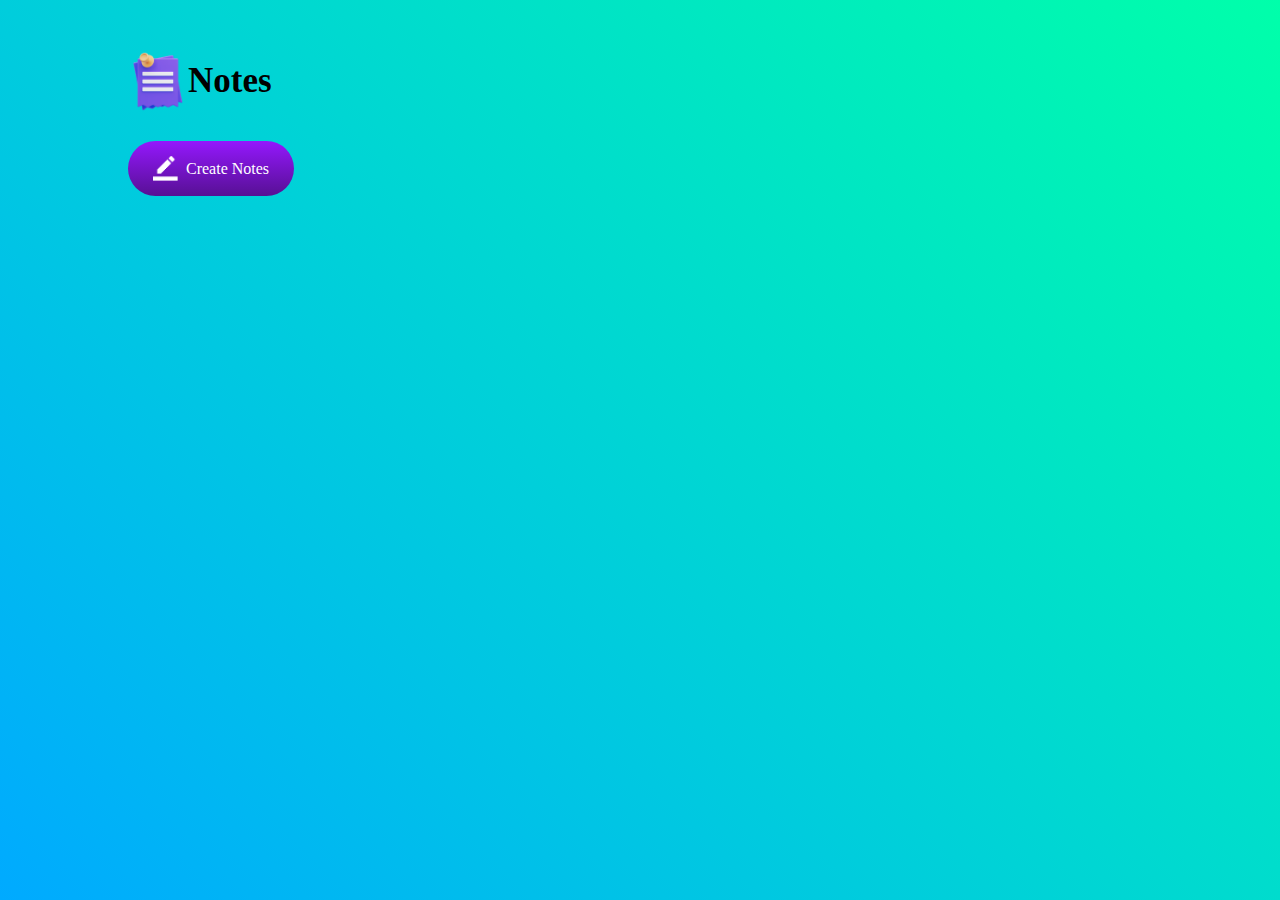
<file: Notes_website/index.html>
<!DOCTYPE html>
<html lang="en">
<head>
    <meta charset="UTF-8">
    <meta name="viewport" content="width=device-width, initial-scale=1.0">
    <title>Notes</title>
    <link rel="stylesheet" href="style.css">
</head>
<body>
    <div class="container">
        <h1><img src="notes.png">Notes</h1>
        <button class="btn"><img src="edit.png">Create Notes</button>
        <div class="notes-container">
            <!-- <p contenteditable="true" class="input-box">
                <img src="delete.png">
            </p> -->
        </div>
    </div>
    <script src="script.js"></script>
</body>
</html>
</file>
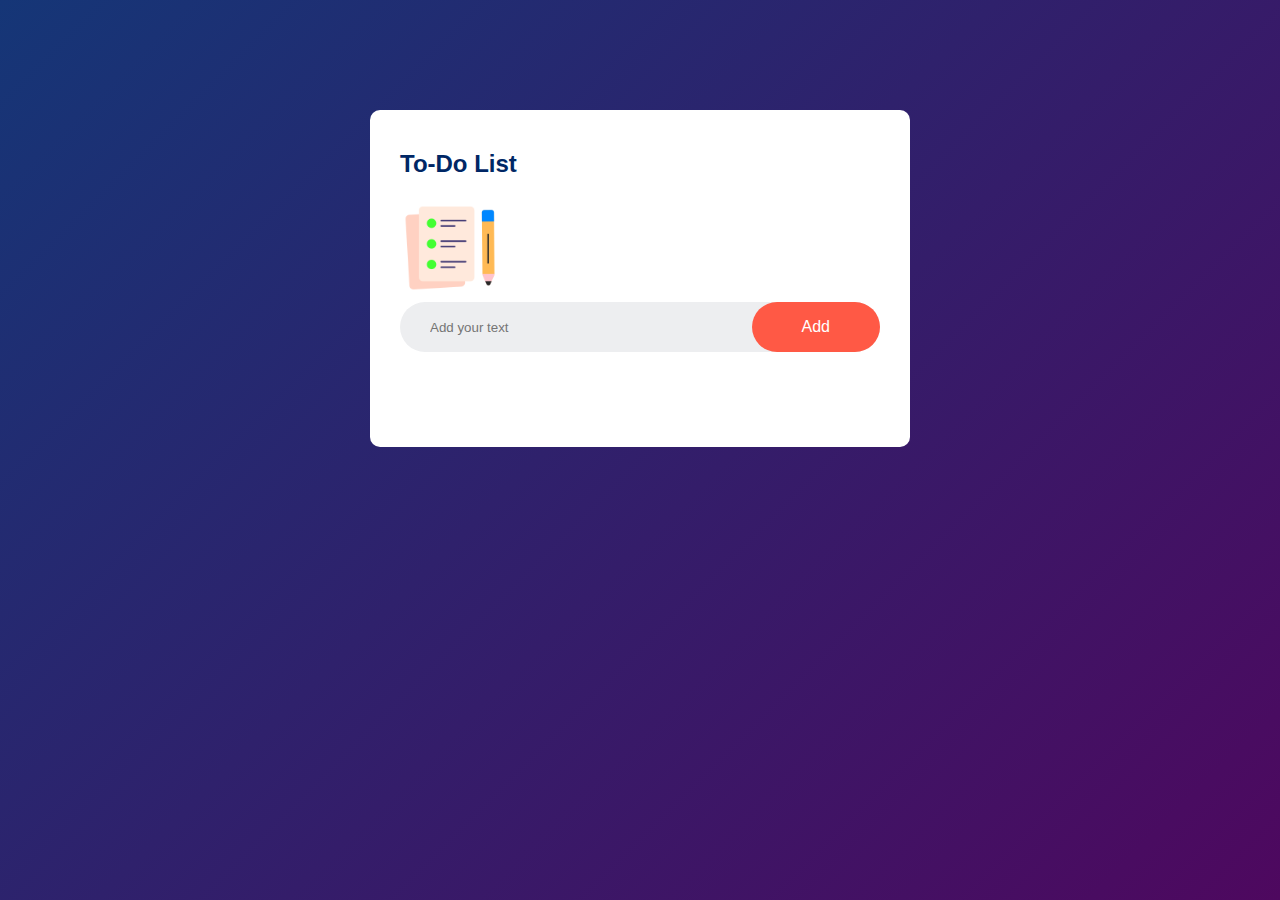
<file: To_Do_List/index.html>
<!DOCTYPE html>
<html lang="en">
<head>
    <meta charset="UTF-8">
    <title>To-Do List app</title>
    <link rel="stylesheet" href="style.css">
</head>
<body>
<div class="container">
    <div class="todo-app">
        <h2>To-Do List</h2> <img src="images/images/icon.png">
        <div class="row">
            <input type="text" id="input-box" placeholder="Add your text">
            <button onclick="addTask()"> Add</button>
        </div>
        <ul id="list-container">
           <!-- <li class="checked">Task 1</li>
            <li>Task 2</li>
            <li>Task 3</li> -->
        </ul>
    </div>
</div>
<script src="script.js"></script>
</body>
</html>
</file>
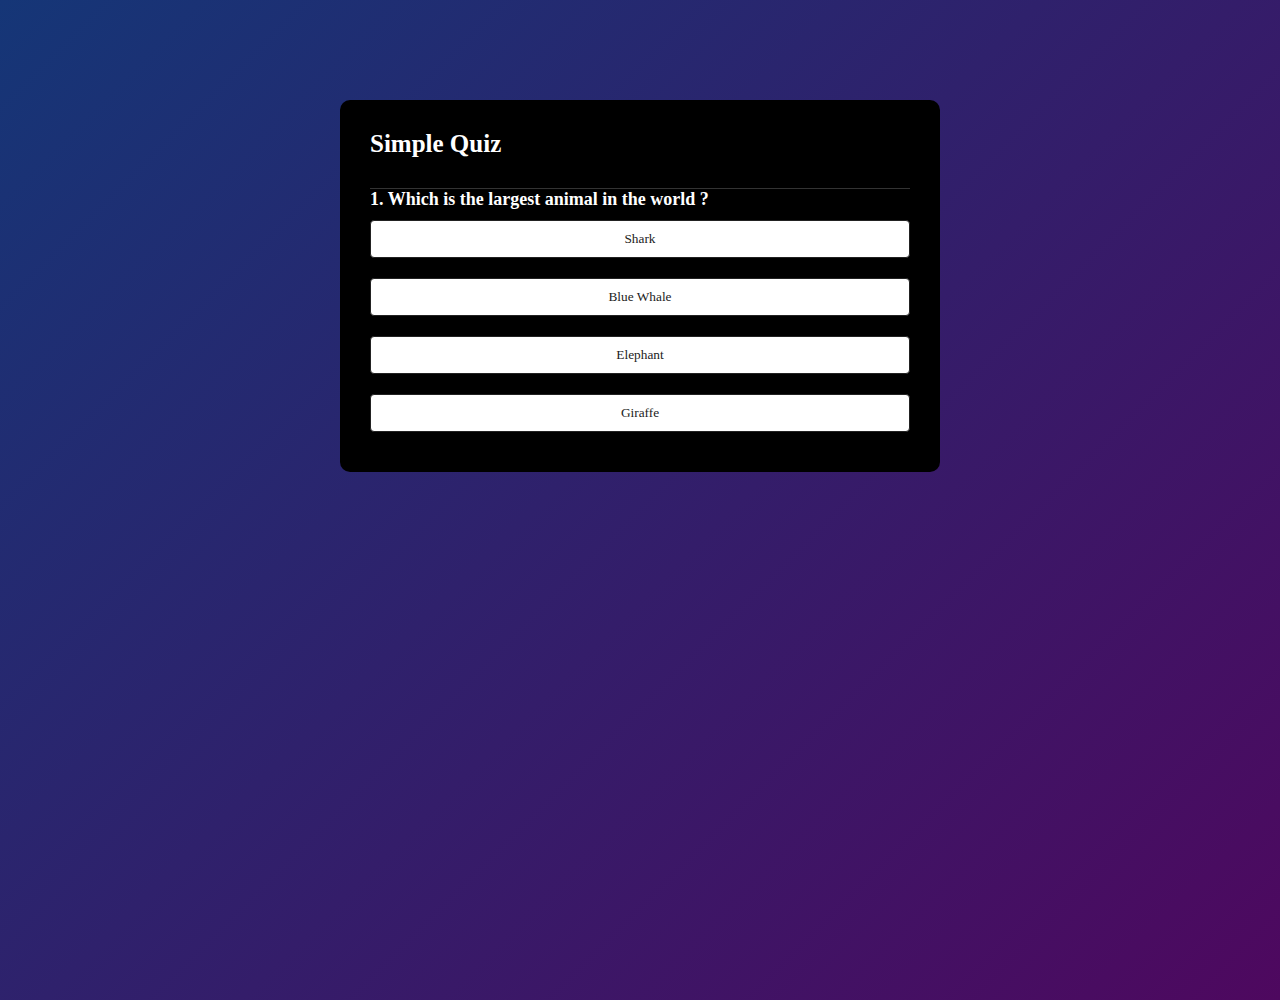
<file: Quiz/quiz.html>
<!DOCTYPE html>
<html lang="en">
<head>
    <meta charset="UTF-8">
    <meta name="viewport" content="width=device-width, initial-scale=1.0">
    <title>Quiz</title>
    <link rel="stylesheet" href="style.css">
</head>
<body>
    <div class="app">
        <h1>Simple Quiz</h1>
        <div class="quiz">
            <h2 id="question">Your Questions</h2>
            <div id="answer-btn">
                <button class="btn">Answer 1</button>
                <button class="btn">Answer 2</button>
                <button class="btn">Answer 3</button>
                <button class="btn">Answer 4</button>
            </div>
            <button id="next-btn">Next</button>
        </div>
    </div>
    <script src="script.js"></script>
</body>
</html>
</file>
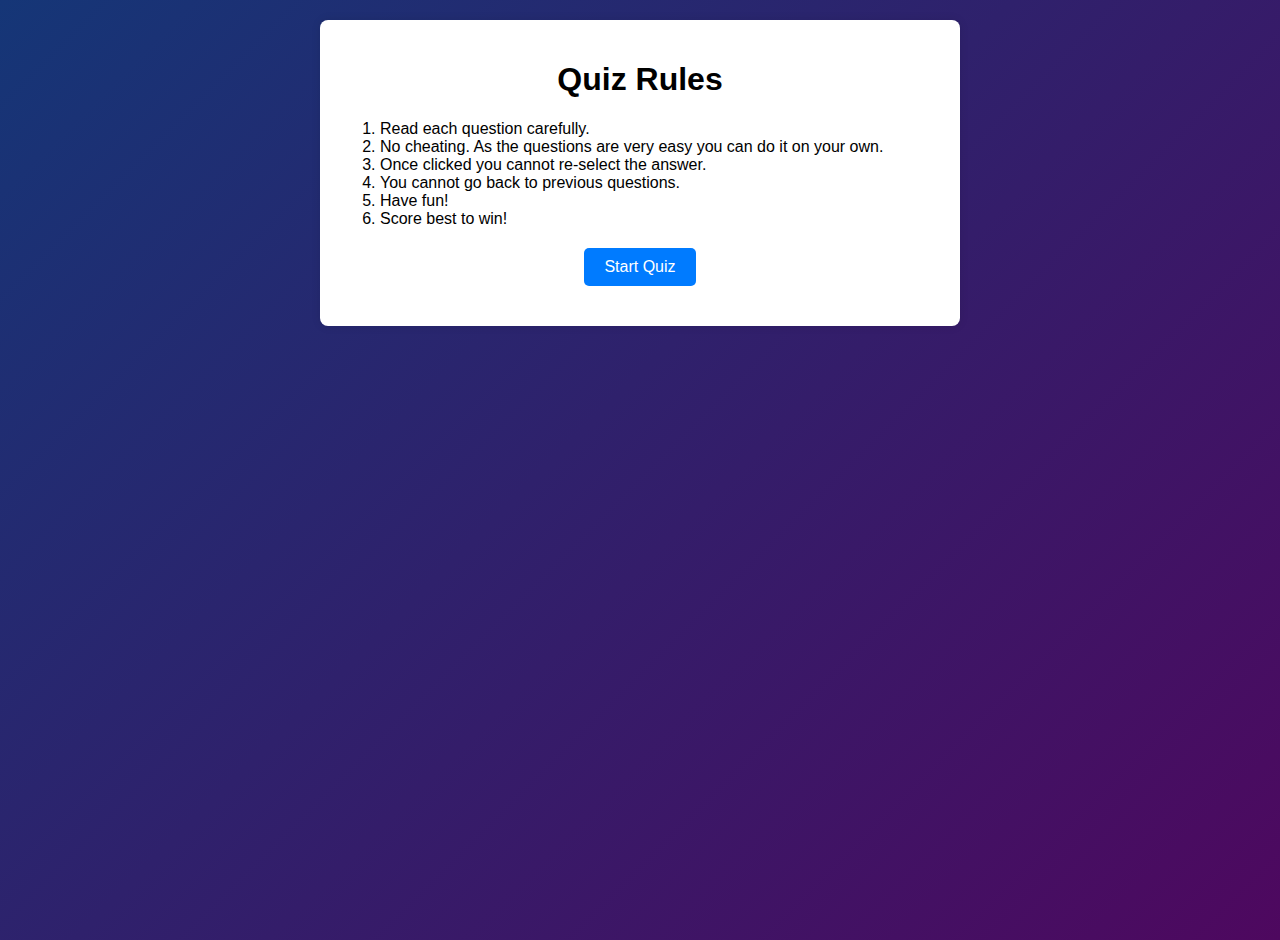
<file: Quiz/rules.html>
<!DOCTYPE html>
<html lang="en">
<head>
    <meta charset="UTF-8">
    <meta name="viewport" content="width=device-width, initial-scale=1.0">
    <title>Quiz Rules</title>
    <style>
        body {
            font-family: Arial, sans-serif;
            margin: 0;
            padding: 20px;
            background: linear-gradient(135deg, #153677, #4e085f);
            height: 100vh;
        }
        .rules-container {
            max-width: 600px;
            margin: auto;
            background: white;
            padding: 20px;
            border-radius: 8px;
            box-shadow: 0 0 10px rgba(0,0,0,0.1);
        }
        h1 {
            text-align: center;
        }
        .start-btn {
            display: block;
            margin: 20px auto;
            padding: 10px 20px;
            background: #007BFF;
            color: white;
            border: none;
            border-radius: 5px;
            font-size: 16px;
            cursor: pointer;
            text-align: center;
        }
        .start-btn:hover {
            background: #0056b3;
        }
    </style>
</head>
<body>
    <div class="rules-container">
        <h1>Quiz Rules</h1>
        <ol>
            <li>Read each question carefully.</li>
            <li>No cheating. As the questions are very easy you can do it on your own.</li>
            <li>Once clicked you cannot re-select the answer.</li>
            <li>You cannot go back to previous questions.</li>
            <li>Have fun!</li>
            <li>Score best to win!</li>
        </ol>
        <button class="start-btn" onclick="startQuiz()">Start Quiz</button>
    </div>
    <script>
        function startQuiz() {
            window.location.href = "quiz.html"; 
        }
    </script>
</body>
</html>
</file>
<file: Notes_website/style.css>
*{
    margin: 0;
    padding: 0;
    font-family: 'Poppins', 'sans-serif';
    box-sizing: border-box;
}

.container{
    width: 100%;
    min-height: 100vh;
    padding-top: 4%;
    padding-left: 10%;
    background: linear-gradient(45deg, #00aaff, #00ffaa);
    color: black;
}

.container h1{
    display: flex;
    align-items: center;
    font-size: 35px;
    font-weight: 600;
}

.container h1 img{
    width: 60px;
}

.container button img{
    width: 25px;
    margin-right: 8px;
}

.container button{
    display: flex;
    align-items: center;
    background: linear-gradient(#9418fd, #571094);
    color: #fff;
    font-size: 16px;
    outline: 0;
    border: 0;
    border-radius: 40px;
    padding: 15px 25px;
    margin: 30px 0 20px;
    cursor: pointer;
}

.input-box{
    width: 100%;
    max-width: 500px;
    min-height: 150px;
    position: relative;
    background: #fff;
    color: #333;
    padding: 20px;
    margin: 20px 0;
    outline: none;
    border-radius: 5px;
}

.input-box img{
    width: 25px;
    position: absolute;
    bottom: 15px;
    right: 15px;
    cursor: pointer;
}
</file>
<file: To_Do_List/style.css>
*{
    margin: 0;
    padding: 0;
    font-family: 'Poppins', sans-serif;
    box-sizing: border-box;
}

.container{
    width: 100%;
    min-height: 100vh;
    background: linear-gradient(135deg, #153677, #4e085f);
    padding: 10px;
}

.todo-app{
    width: 100%;
    max-width: 540px;
    background: #fff;
    margin: 100px auto 20px;
    padding: 40px 30px 70px;
    border-radius: 10px;
}

.todo-app h2{
    color:#002765;
    display: flex;
    align-items: center;
    margin-bottom: 20px;
}

.todo-app h2 img{
    width: 30px;
    margin-left: 10px;
}

.row{
    display: flex;
    align-items: center;
    justify-content: space-between;
    background: #edeef0;
    border-radius: 30px;
    padding-left: 20px;
    margin-bottom: 25px;
}

input{
    flex: 1;
    border: none;
    outline: none;
    background: transparent;
    padding: 10px;
}

button{
    border: none;
    outline: none;
    padding: 16px 50px;
    background: #ff5945;
    color: #fff;
    font-size: 16px;
    cursor: pointer;
    border-radius: 40px;

}

ul li{
    list-style: none;
    font-size: 17px;
    padding: 12px 8px 12px 50px;
    user-select: none;
    cursor: pointer;
    position: relative;
}

ul li::before{
    content: '';
    position: absolute;
    height: 28px;
    width: 28px;
    border-radius: 50%;
    background-image: url(images/images/unchecked.png);
    background-size: cover;
    background-position: center;
    top: 12px;
    left: 8px;
}

ul li.checked{
    color: #555;
    text-decoration: line-through;
}

ul li.checked::before{
    background-image: url(images/images/checked.png);
}

ul li span {
    position: absolute;
    top: 5px;
    right: 0;
    width: 40px;
    height: 40px;
    font-size: 22px;
    color: #555;
    line-height: 40px;
    text-align: center;
    border-radius: 50%;
}

ul li span:hover{
    background: #edeef0;
}
</file>
<file: Quiz/style.css>
*{
    margin: 0;
    padding: 0;
    font-family: 'Poppins', 'sans-serif';
    box-sizing: border-box;
}

body{
    background: linear-gradient(135deg, #153677, #4e085f);
    height: 100vh;
}

.app{
    background: black;
    width: 90%;
    max-width: 600px;
    margin: 100px auto 0;
    border-radius: 10px;
    padding: 30px; 
}

.app h1{
    font-size: 25px;
    font-weight: 600;
    border-bottom: 1px solid #333;
    padding-bottom: 30px;
    color: white;
}

.quiZ{
    padding: 20px 0;
}

.quiz h2{
    color: white;
    font-size: 18px;
    font-weight: 600;
}

.btn{
    background: white;
    color: #222;
    font-weight: 500;
    width: 100%;
    border: 1px solid #222;
    padding: 10px;
    margin: 10px 0;
    text-align: center;
    border-radius: 4px;
    cursor: pointer;
}

.btn:hover:not([disabled]){
    background: black;
    color: aliceblue;
}

.btn:disabled{
    cursor: no-drop;
}

#next-btn{
    background: #001e4d;
    color: #fff;
    font-weight: 500;
    width: 150px;
    border: 0;
    padding: 10px;
    margin: 20px auto 0;
    border-radius: 4px;
    cursor: pointer;
    display: none;
}

.correct{
    background: #66cd93;
}

.incorrect{
    background: rgb(218, 67, 67);
}
</file>
